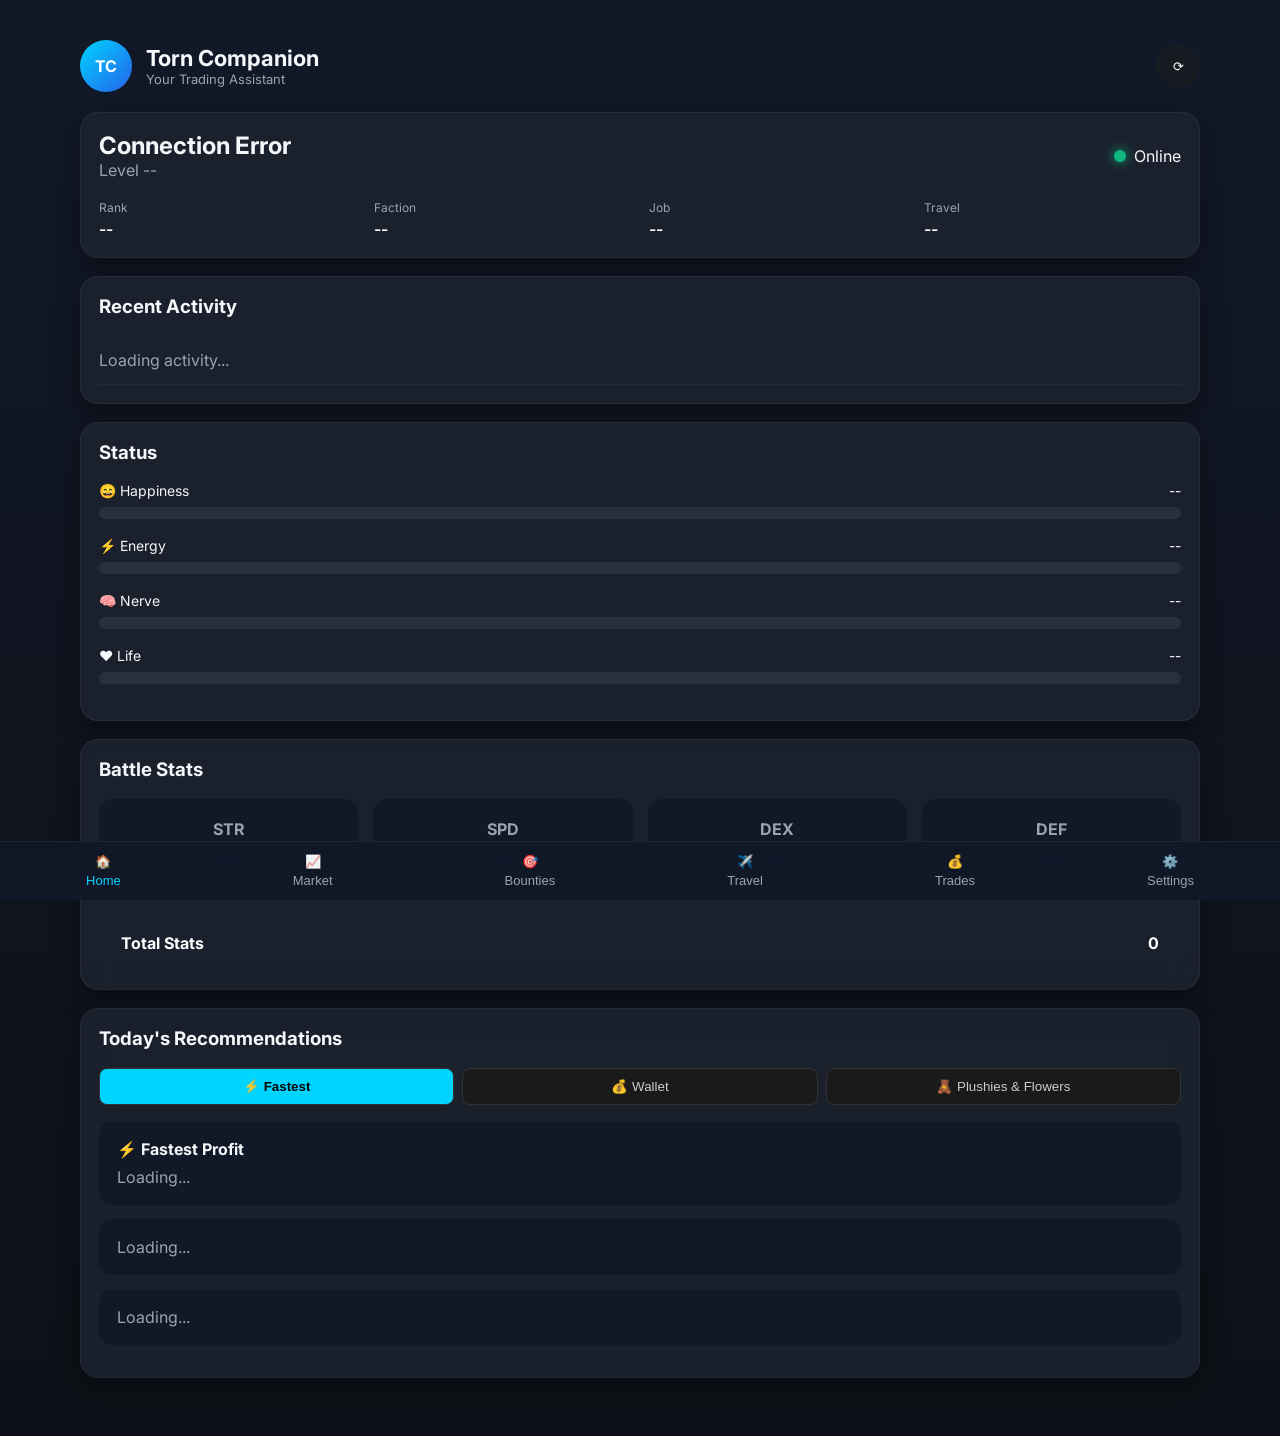
<file: index.html>
<!DOCTYPE html>
<html lang="en">
<head>

<meta charset="UTF-8">
<meta name="viewport" content="width=device-width, initial-scale=1.0">

<title>Torn Companion</title>

<link rel="preconnect" href="https://fonts.googleapis.com">
<link rel="preconnect" href="https://fonts.gstatic.com" crossorigin>

<link href="https://fonts.googleapis.com/css2?family=Inter:wght@300;400;500;600;700&display=swap" rel="stylesheet">

<link rel="stylesheet" href="style.css">

</head>

<body>

<div class="app">

<header>

<div class="logo">

<div class="logo-circle">TC</div>

<div>
<h1>Torn Companion</h1>
<p>Your Trading Assistant</p>
</div>

</div>

<div class="refresh">

<button id="refreshButton">

⟳

</button>

</div>

</header>


<!-- PROFILE -->

<section class="card profile-card">

<div class="profile-header">

<div>

<h2 id="playerName">

Loading...

</h2>

<p id="playerLevel">

Level --

</p>

</div>

<div class="status">

<div class="status-dot"></div>

<span id="playerStatus">

Online

</span>

</div>

</div>

<div class="profile-grid">

<div>

<label>Rank</label>

<span id="playerRank">

--

</span>

</div>

<div>

<label>Faction</label>

<span id="playerFaction">

--

</span>

</div>

<div>

<label>Job</label>

<span id="playerJob">

--

</span>

</div>

<div>

<label>Travel</label>

<span id="playerTravel">

--

</span>

</div>

</div>

</section>

<!-- ACTIVITY -->

<section class="card">

<h3>Recent Activity</h3>

<ul id="activityList">

<li class="placeholder">

Loading activity...

</li>

</ul>

</section>



<!-- BARS -->

<section class="card">

<h3>Status</h3>

<div class="bar-item">

<div class="bar-label">

<span>😄 Happiness</span>

<span id="happyText">

--

</span>

</div>

<div class="progress">

<div id="happyBar"></div>

</div>

</div>


<div class="bar-item">

<div class="bar-label">

<span>⚡ Energy</span>

<span id="energyText">

--

</span>

</div>

<div class="progress">

<div id="energyBar"></div>

</div>

</div>


<div class="bar-item">

<div class="bar-label">

<span>🧠 Nerve</span>

<span id="nerveText">

--

</span>

</div>

<div class="progress">

<div id="nerveBar"></div>

</div>

</div>


<div class="bar-item">

<div class="bar-label">

<span>❤️ Life</span>

<span id="lifeText">

--

</span>

</div>

<div class="progress">

<div id="lifeBar"></div>

</div>

</div>

</section>


<!-- STATS -->

<section class="card">

    <h3>Battle Stats</h3>

    <div class="stats-grid">

        <div class="stat-box">

            <h4>STR</h4>

            <p id="strength">0</p>

        </div>

        <div class="stat-box">

            <h4>SPD</h4>

            <p id="speed">0</p>

        </div>

        <div class="stat-box">

            <h4>DEX</h4>

            <p id="dexterity">0</p>

        </div>

        <div class="stat-box">

            <h4>DEF</h4>

            <p id="defense">0</p>

        </div>
        
        <div class="total-stat">
    
            <h4>Total Stats</h4>
    
            <p id="totalstats">0</p>
    
        </div>

    </div>
    

</section>



<!-- RECOMMENDATIONS -->
<section class="card">

    <div class="section-title">
        <h3>Today's Recommendations</h3>
    </div>

    <div class="recommendation-tabs">

        <button class="reco-tab active" data-tab="fast">
            ⚡ Fastest
        </button>

        <button class="reco-tab" data-tab="wallet">
            💰 Wallet
        </button>

        <button class="reco-tab" data-tab="travel">
            🧸 Plushies & Flowers
        </button>

    </div>

    <div class="recommendation-list">

        <div class="recommendation">
            <div>
                <h4 id="recoTitle">⚡ Fastest Profit</h4>
                <p id="reco1">Loading...</p>
            </div>
        </div>

        <div class="recommendation">
            <div>
                <p id="reco2">Loading...</p>
            </div>
        </div>

        <div class="recommendation">
            <div>
                <p id="reco3">Loading...</p>
            </div>
        </div>

    </div>

</section>







<footer>

    <div class="bottom-nav">

        <button class="active" onclick="window.location.href='index.html'">

            🏠

            <span>Home</span>

        </button>

        <button onclick="window.location.href='market.html'">

            📈

            <span>Market</span>

        </button>

        <button onclick="window.location.href='bounties.html'">

            🎯

            <span>Bounties</span>

        </button>

        <button>

            ✈️

            <span>Travel</span>

        </button>

        <button>

            💰

            <span>Trades</span>

        </button>

        <button>

            ⚙️

            <span>Settings</span>

        </button>

    </div>

</footer>

</div>

<script src="app.js"></script>

</body>
</html>
</file>
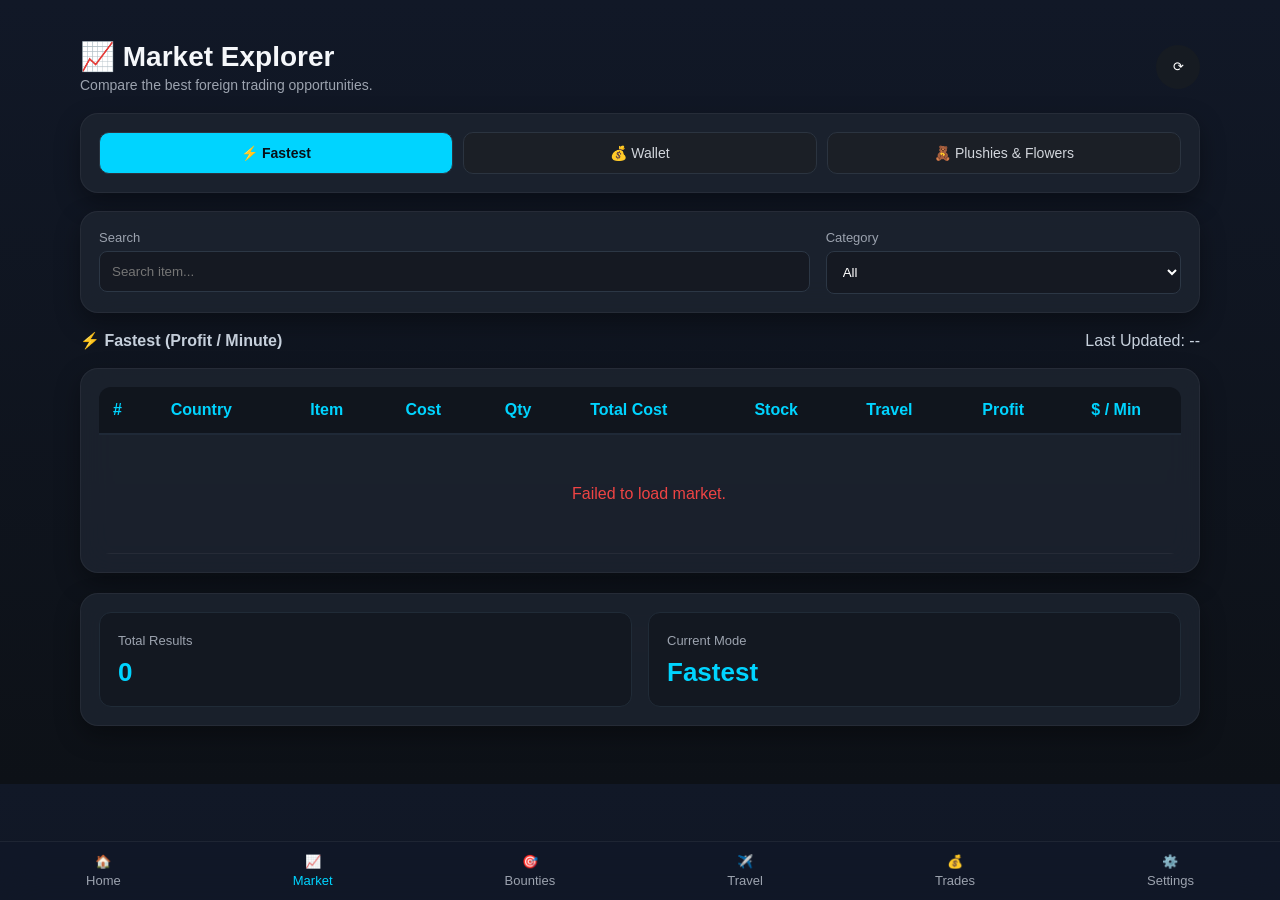
<file: market.html>
<!DOCTYPE html>
<html lang="en">

<head>

    <meta charset="UTF-8">

    <meta
        name="viewport"
        content="width=device-width, initial-scale=1.0">

    <title>Torn Companion | Market Explorer</title>

    <link rel="stylesheet" href="style.css">
    <link rel="stylesheet" href="market.css">

</head>

<body>

<div class="app">

    <!-- HEADER -->

    <header class="page-header">

        <div>

            <h1>📈 Market Explorer</h1>

            <p>
                Compare the best foreign trading opportunities.
            </p>

        </div>

        <div class="refresh">

        <button id="refreshButton">
        
        ⟳
        
        </button>
        
        </div>

    </header>


    <!-- MARKET MODES -->

    <section class="card">

        <div class="market-tabs">

            <button
                class="market-tab active"
                data-mode="fast">

                ⚡ Fastest

            </button>

            <button
                class="market-tab"
                data-mode="wallet">

                💰 Wallet

            </button>

            <button
                class="market-tab"
                data-mode="travel">

                🧸 Plushies & Flowers

            </button>

        </div>

    </section>


    <!-- FILTERS -->

    <section class="card">

        <div class="filters">

            <div class="filter">

                <label>

                    Search

                </label>

                <input
                    id="searchInput"
                    type="text"
                    placeholder="Search item...">

            </div>

            <div class="filter">

                <label>

                    Category

                </label>

                <select id="categoryFilter">

                    <option value="All">

                        All

                    </option>

                    <option value="Plushie">

                        Plushies

                    </option>

                    <option value="Flower">

                        Flowers

                    </option>

                    <option value="Drug">

                        Drugs

                    </option>

                    <option value="Weapon">

                        Weapons

                    </option>

                    <option value="Armor">

                        Armor

                    </option>

                    <option value="Other">

                        Other

                    </option>

                </select>

            </div>

        </div>

    </section>


    <!-- STATUS BAR -->

    <section class="market-info">

        <div>

            <strong id="marketTitle">

                ⚡ Fastest (Profit / Minute)

            </strong>

        </div>

        <div>

            Last Updated:

            <span id="lastUpdated">

                --

            </span>

        </div>

    </section>


    <!-- TABLE -->

    <section class="card">

        <div class="table-container">

            <table id="marketTable">

                <thead>

                <tr>

                    <th data-sort="rank">

                        #

                    </th>

                    <th data-sort="country">

                        Country

                    </th>

                    <th data-sort="item">

                        Item

                    </th>

                    <th data-sort="cost">

                        Cost

                    </th>

                    <th data-sort="quantity">

                        Qty

                    </th>

                    <th data-sort="totalCost">

                        Total Cost

                    </th>

                    <th data-sort="stock">

                        Stock

                    </th>

                    <th data-sort="travelTime">

                        Travel

                    </th>

                    <th data-sort="tripProfit">

                        Profit

                    </th>

                    <th data-sort="profitPerMinute">

                        $ / Min

                    </th>

                </tr>

                </thead>

                <tbody id="marketBody">

                <tr>

                    <td colspan="10">

                        Loading market...

                    </td>

                </tr>

                </tbody>

            </table>

        </div>

    </section>


    <!-- SUMMARY -->

    <section class="card market-summary">

        <div class="summary-card">

            <span>

                Total Results

            </span>

            <h3 id="totalResults">

                0

            </h3>

        </div>

        <div class="summary-card">

            <span>

                Current Mode

            </span>

            <h3 id="currentMode">

                Fastest

            </h3>

        </div>

    </section>

</div>

    <footer>

    <div class="bottom-nav">

        <button onclick="window.location.href='index.html'">

            🏠

            <span>Home</span>

        </button>

        <button class="active" onclick="window.location.href='market.html'">

            📈

            <span>Market</span>

        </button>

        <button onclick="window.location.href='bounties.html'">

            🎯

            <span>Bounties</span>

        </button>

        <button onclick="window.location.href='travel.html'">

            ✈️

            <span>Travel</span>

        </button>

        <button onclick="window.location.href='trades.html'">

            💰

            <span>Trades</span>

        </button>

        <button onclick="window.location.href='settings.html'">

            ⚙️

            <span>Settings</span>

        </button>

    </div>

</footer>


<script src="market.js"></script>

</body>

</html>
</file>
<file: style.css>
/* ===========================
   Torn Companion Theme
=========================== */

:root{

    --bg:#0d1117;
    --surface:#161b22;
    --surface2:#1d2430;

    --cyan:#00d4ff;
    --cyan2:#0ea5e9;

    --green:#10b981;
    --red:#ef4444;
    --yellow:#f59e0b;

    --text:#f5f7fa;
    --muted:#9ca3af;

    --radius:18px;

    --shadow:
        0 10px 25px rgba(0,0,0,.35);

}

*{

    margin:0;
    padding:0;
    box-sizing:border-box;

}

body{

    background:linear-gradient(
        180deg,
        #111827,
        #0d1117
    );

    color:var(--text);

    font-family:"Inter",sans-serif;

}

.app{

    width:100%;
    max-width:500px;

    margin:auto;

    padding:20px;
    padding-bottom:120px;

}

/* ===========================
HEADER
=========================== */

header{

    display:flex;

    justify-content:space-between;

    align-items:center;

    margin-bottom:20px;

}

.logo{

    display:flex;

    align-items:center;

    gap:14px;

}

.logo-circle{

    width:52px;
    height:52px;

    border-radius:50%;

    display:flex;

    justify-content:center;

    align-items:center;

    font-weight:700;

    color:white;

    background:linear-gradient(
        135deg,
        var(--cyan),
        #2563eb
    );

}

.logo h1{

    font-size:22px;

}

.logo p{

    color:var(--muted);

    font-size:13px;

}

.refresh button{

    width:44px;
    height:44px;

    border:none;

    cursor:pointer;

    border-radius:50%;

    color:white;

    background:var(--surface);

    transition:.3s;

}

.refresh button:hover{

    transform:rotate(180deg);

    background:var(--cyan2);

}

/* ===========================
CARDS
=========================== */

.card{

    background:rgba(29,36,48,.85);

    backdrop-filter:blur(16px);

    border:1px solid rgba(255,255,255,.05);

    border-radius:var(--radius);

    padding:18px;

    margin-bottom:18px;

    box-shadow:var(--shadow);

}

.card h3{

    margin-bottom:18px;

}

/* ===========================
PROFILE
=========================== */

.profile-header{

    display:flex;

    justify-content:space-between;

    align-items:center;

    margin-bottom:20px;

}

.profile-header h2{

    font-size:24px;

}

.profile-header p{

    color:var(--muted);

}

.status{

    display:flex;

    align-items:center;

    gap:8px;

}

.status-dot{

    width:12px;

    height:12px;

    border-radius:50%;

    background:var(--green);

    box-shadow:0 0 12px var(--green);

}

.profile-grid{

    display:grid;

    grid-template-columns:repeat(2,1fr);

    gap:18px;

}

.profile-grid label{

    display:block;

    color:var(--muted);

    font-size:12px;

    margin-bottom:4px;

}

.profile-grid span{

    font-weight:600;

}

/* ===========================
STATUS BARS
=========================== */

.bar-item{

    margin-bottom:18px;

}

.bar-label{

    display:flex;

    justify-content:space-between;

    margin-bottom:8px;

    font-size:14px;

}

.progress{

    width:100%;

    height:12px;

    border-radius:30px;

    background:#29303d;

    overflow:hidden;

}

.progress div{

    width:0%;

    height:100%;

    border-radius:30px;

    transition:width .7s ease;

    background:linear-gradient(
        90deg,
        var(--cyan),
        var(--cyan2)
    );

}

/* ===========================
MONEY
=========================== */

.money-grid{

    display:grid;

    gap:15px;

    grid-template-columns:repeat(3,1fr);

    margin-bottom:18px;

}

.money-card{

    text-align:center;

}

.money-card h4{

    color:var(--muted);

    font-size:13px;

    margin-bottom:8px;

}

.money-card p{

    color:var(--green);

    font-weight:700;

    font-size:18px;

}

/* ===========================
BATTLE STATS
=========================== */

.stats-grid{

    display:grid;

    grid-template-columns:repeat(2,1fr);

    gap:15px;

}

.stat-box{

    background:#111827;

    border-radius:14px;

    padding:20px;

    text-align:center;

}

.stat-box h4{

    color:var(--muted);

    margin-bottom:10px;

}

.stat-box p{

    font-size:26px;

    font-weight:700;

    color:var(--cyan);

}

.total-stat{

    grid-column:1 / -1;

    display:flex;

    justify-content:space-between;

    align-items:center;

    padding:18px 22px;

    border-radius:14px;

}

.total-stat h4{

    color:white;

}

.total-stat p{

    color:white;

    font-weight:700;

}

/* ===========================
RECOMMENDATIONS
=========================== */

.recommendation{

    background:#111827;

    padding:18px;

    border-radius:14px;

    margin-bottom:14px;

    transition:.25s;

    cursor:pointer;

}

.recommendation:hover{

    transform:translateY(-3px);

}

.recommendation h4{

    margin-bottom:8px;

}

.recommendation p{

    color:var(--muted);

}

/* ===========================
ACTIVITY
=========================== */

#activityList{

    list-style:none;

}

#activityList li{

    padding:14px 0;

    border-bottom:1px solid rgba(255,255,255,.05);

}

.placeholder{

    color:var(--muted);

}

/* ===========================
BOTTOM NAV
=========================== */

footer{

    position:fixed;

    bottom:0;

    left:0;

    width:100%;

}

.bottom-nav{

    display:flex;

    justify-content:space-around;

    background:rgba(17,24,39,.95);

    backdrop-filter:blur(18px);

    border-top:1px solid rgba(255,255,255,.06);

    padding:12px 0;

}

.bottom-nav button{

    background:none;

    border:none;

    color:var(--muted);

    display:flex;

    flex-direction:column;

    align-items:center;

    gap:4px;

    font-size:13px;

    cursor:pointer;

    transition:.25s;

}

.bottom-nav button.active{

    color:var(--cyan);

}

.bottom-nav button:hover{

    color:white;

}

/* ===========================
DESKTOP
=========================== */

@media(min-width:900px){

    .app{

        max-width:1200px;

        padding:40px;

    }

    .money-grid{

        grid-template-columns:repeat(3,1fr);

    }

    .stats-grid{

        grid-template-columns:repeat(4,1fr);

    }

    .profile-grid{

        grid-template-columns:repeat(4,1fr);

    }

}

/* ===========================
SCROLLBAR
=========================== */

::-webkit-scrollbar{

    width:8px;

}

::-webkit-scrollbar-thumb{

    background:#2d3748;

    border-radius:20px;

}

::-webkit-scrollbar-track{

    background:#111827;

}


.recommendation-tabs{
    display:flex;
    gap:8px;
    margin-bottom:16px;
}

.reco-tab{

    flex:1;

    background:#1a1a1a;

    color:#ccc;

    border:1px solid #333;

    border-radius:8px;

    padding:10px;

    cursor:pointer;

    transition:.2s;

}

.reco-tab.active{

    background:#00d4ff;

    color:#000;

    font-weight:bold;

}
</file>
<file: market.css>
/* ===========================
   MARKET EXPLORER
=========================== */

.page-header{

    display:flex;
    justify-content:space-between;
    align-items:center;
    margin-bottom:20px;
    gap:16px;
    flex-wrap:wrap;

}

.page-header h1{

    margin:0;
    font-size:28px;

}

.page-header p{

    margin:4px 0 0;
    color:#9ca3af;
    font-size:14px;

}

#refreshBtn{

    background:#00d4ff;
    color:#081018;
    border:none;
    border-radius:10px;
    padding:10px 18px;
    cursor:pointer;
    font-weight:700;
    transition:.2s;

}

#refreshBtn:hover{

    opacity:.9;
    transform:translateY(-1px);

}


/* ===========================
   TABS
=========================== */

.market-tabs{

    display:flex;
    gap:10px;
    flex-wrap:wrap;

}

.market-tab{

    flex:1;
    min-width:120px;

    background:#1b1f26;

    color:#d1d5db;

    border:1px solid #2b3440;

    border-radius:10px;

    padding:12px;

    cursor:pointer;

    transition:.2s;

    font-size:14px;

}

.market-tab:hover{

    border-color:#00d4ff;

}

.market-tab.active{

    background:#00d4ff;

    color:#081018;

    font-weight:bold;

}


/* ===========================
   FILTERS
=========================== */

.filters{

    display:grid;

    grid-template-columns:2fr 1fr;

    gap:16px;

}

.filter{

    display:flex;

    flex-direction:column;

}

.filter label{

    margin-bottom:6px;

    color:#9ca3af;

    font-size:13px;

}

.filter input,
.filter select{

    background:#151922;

    color:white;

    border:1px solid #2c3745;

    border-radius:8px;

    padding:12px;

    outline:none;

}

.filter input:focus,
.filter select:focus{

    border-color:#00d4ff;

}


/* ===========================
   INFO BAR
=========================== */

.market-info{

    display:flex;

    justify-content:space-between;

    align-items:center;

    margin:18px 0;

    color:#cbd5e1;

    flex-wrap:wrap;

    gap:10px;

}


/* ===========================
   TABLE
=========================== */

.table-container{

    overflow-x:auto;

    border-radius:12px;

}

table{

    width:100%;

    min-width:1100px;

    border-collapse:collapse;

}

thead{

    position:sticky;

    top:0;

    z-index:20;

}

thead th{

    background:#10151d;

    color:#00d4ff;

    text-align:left;

    padding:14px;

    border-bottom:2px solid #1f2937;

    cursor:pointer;

    user-select:none;

    white-space:nowrap;

    transition:.2s;

}

thead th:hover{

    background:#182230;

}

tbody tr{

    border-bottom:1px solid rgba(255,255,255,.05);

    transition:.15s;

}

tbody tr:nth-child(even){

    background:rgba(255,255,255,.015);

}

tbody tr:hover{

    background:rgba(0,212,255,.08);

}

tbody td{

    padding:13px;

    white-space:nowrap;

}

tbody td:nth-child(4),
tbody td:nth-child(5),
tbody td:nth-child(6),
tbody td:nth-child(7),
tbody td:nth-child(8),
tbody td:nth-child(9),
tbody td:nth-child(10){

    text-align:right;

    font-variant-numeric:tabular-nums;

}


/* ===========================
   RANK COLORS
=========================== */

.rank-1{

    color:#FFD700;
    font-weight:bold;

}

.rank-2{

    color:#C0C0C0;
    font-weight:bold;

}

.rank-3{

    color:#CD7F32;
    font-weight:bold;

}


/* ===========================
   SUMMARY
=========================== */

.market-summary{

    display:grid;

    grid-template-columns:repeat(2,1fr);

    gap:16px;

    margin-top:20px;

}

.summary-card{

    background:#131821;

    border:1px solid #202b37;

    border-radius:12px;

    padding:18px;

}

.summary-card span{

    color:#9ca3af;

    font-size:13px;

}

.summary-card h3{

    margin:8px 0 0;

    font-size:26px;

    color:#00d4ff;

}


/* ===========================
   LOADING
=========================== */

.loading{

    text-align:center;

    padding:50px;

    color:#00d4ff;

}

.error{

    text-align:center;

    padding:50px;

    color:#ef4444;

}


/* ===========================
   SORT ARROWS
=========================== */

th.sort-asc::after{

    content:" ▲";

    color:#00d4ff;

}

th.sort-desc::after{

    content:" ▼";

    color:#00d4ff;

}


/* ===========================
   SCROLLBAR
=========================== */

.table-container::-webkit-scrollbar{

    height:8px;

}

.table-container::-webkit-scrollbar-thumb{

    background:#2d3748;

    border-radius:10px;

}

.table-container::-webkit-scrollbar-thumb:hover{

    background:#00d4ff;

}


/* ===========================
   MOBILE
=========================== */

@media(max-width:768px){

    .filters{

        grid-template-columns:1fr;

    }

    .market-tabs{

        flex-direction:column;

    }

    .market-tab{

        width:100%;

    }

    .page-header{

        flex-direction:column;
        align-items:flex-start;

    }

    .market-info{

        flex-direction:column;
        align-items:flex-start;

    }

    .market-summary{

        grid-template-columns:1fr;

    }

}
</file>
